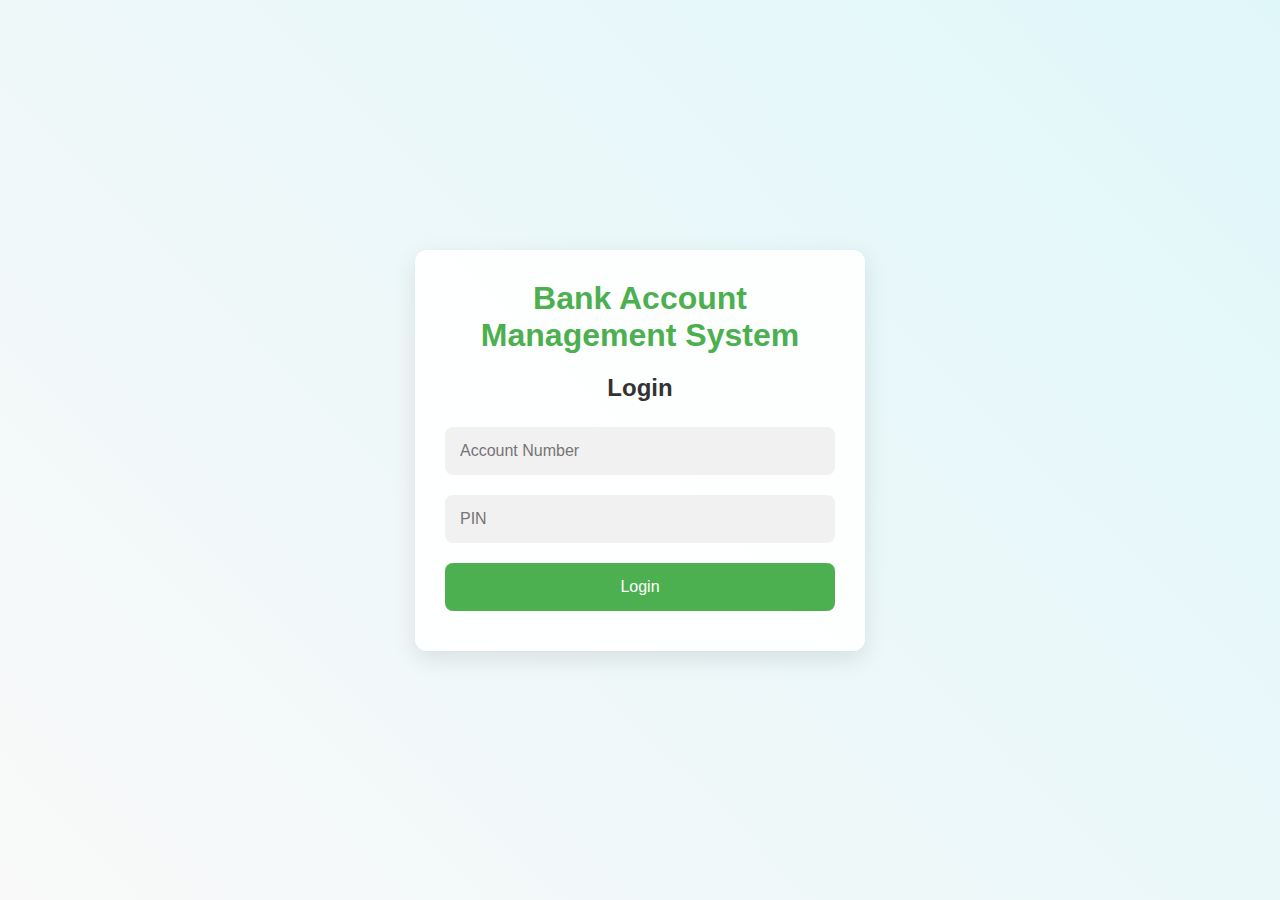
<file: index.html>
<!DOCTYPE html>
<html lang="en">
<head>
    <meta charset="UTF-8">
    <meta name="viewport" content="width=device-width, initial-scale=1.0">
    <title>Bank Account Management</title>
    <link rel="stylesheet" href="style.css">
</head>
<body>
    <div class="container">
        <h1>Bank Account Management System</h1>
        
        <!-- Login Section -->
        <div id="login-section">
            <h2>Login</h2>
            <input type="text" id="account-number" placeholder="Account Number" required>
            <input type="password" id="pin" placeholder="PIN" required>
            <button id="login-btn">Login</button>
        </div>

        <!-- Account Info Section -->
        <div id="account-info-section" style="display:none;">
            <h2>Welcome, <span id="account-name">User</span></h2>
            <p>Your current balance: <span id="balance">0</span></p>
            <div id="transactions">
                <h3>Transaction History</h3>
                <ul id="transaction-list"></ul>
            </div>
            <div id="transaction-form">
                <input type="number" id="amount" placeholder="Enter amount" required>
                <button id="deposit-btn">Deposit</button>
                <button id="withdraw-btn">Withdraw</button>
            </div>
            <button id="logout-btn">Logout</button>
        </div>
    </div>
    <script src="script.js"></script>
</body>
</html>
</file>
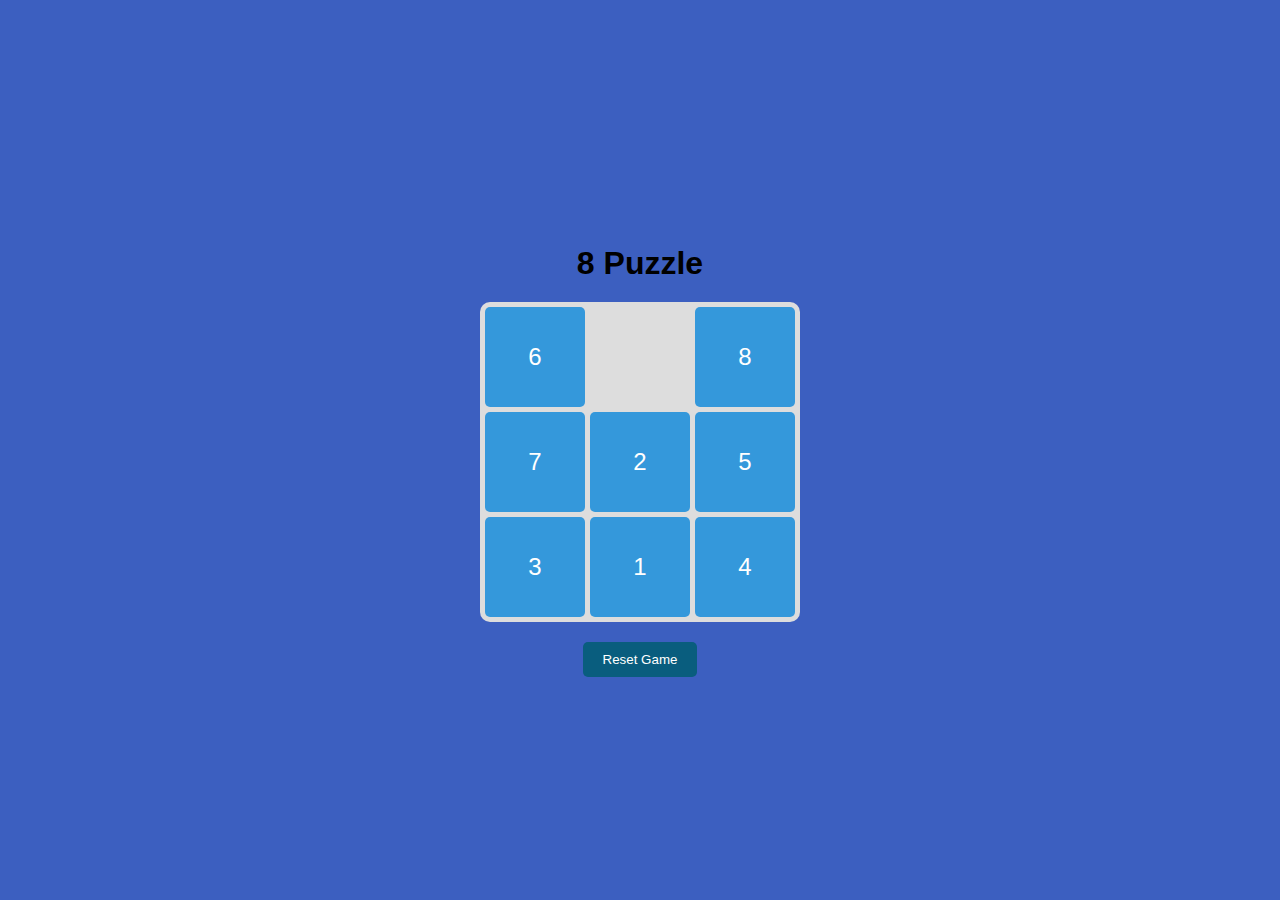
<file: numpuz/index.html>
<!DOCTYPE html>
<html lang="en">
<head>
    <meta charset="UTF-8">
    <meta name="viewport" content="width=device-width, initial-scale=1.0">
    <title>3x3 Puzzle Game</title>
    <link rel="stylesheet" href="style.css">
</head>
<body>
    <div class="game-container">
        <h1>8 Puzzle </h1>
        <div id="puzzle-board" class="puzzle-board">
            <!-- Puzzle tiles will be inserted here by JavaScript -->
        </div>
        <button id="reset">Reset Game</button>
    </div>

    <script src="script.js"></script>
</body>
</html>
</file>
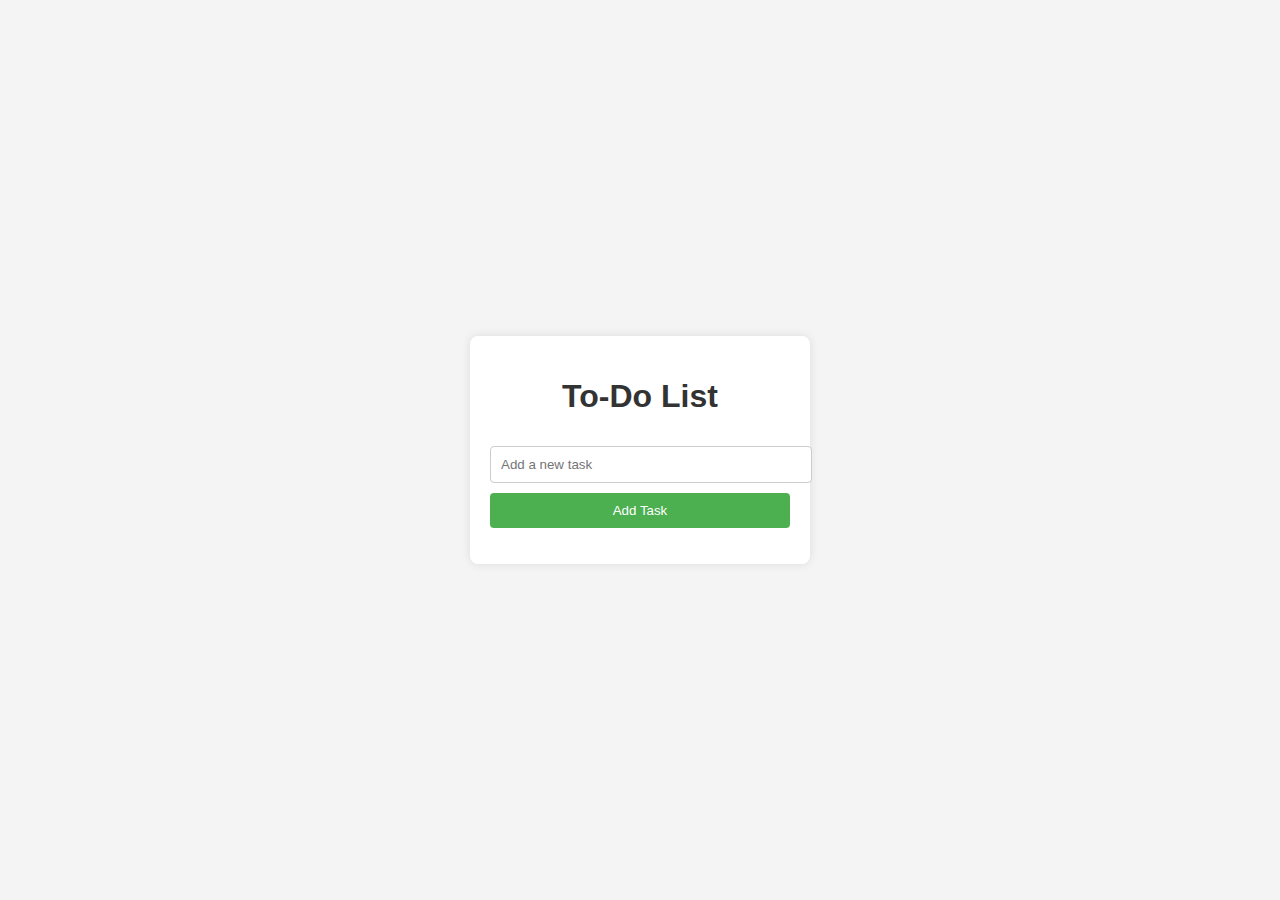
<file: project-1/index.html>
<!DOCTYPE html>
<html lang="en">
<head>
    <meta charset="UTF-8">
    <meta name="viewport" content="width=device-width, initial-scale=1.0">
    <title>To-Do List</title>
    <link rel="stylesheet" href="style.css">
</head>
<body>
    <div class="todo-container">
        <h1>To-Do List</h1>
        <input type="text" id="taskInput" placeholder="Add a new task" />
        <button id="addTaskBtn">Add Task</button>
        <ul id="taskList"></ul>
    </div>

    <script src="script.js"></script>
</body>
</html>
</file>
<file: numpuz/style.css>
/* Basic Layout */
body {
    font-family: Arial, sans-serif;
    display: flex;
    justify-content: center;
    align-items: center;
    height: 100vh;
    margin: 0;
    background-color: #3c5fc0;
}

.game-container {
    text-align: center;
}

h1 {
    font-size: 2rem;
    margin-bottom: 20px;
}

/* Puzzle Board Styling */
.puzzle-board {
    display: grid;
    grid-template-columns: repeat(3, 100px);
    grid-template-rows: repeat(3, 100px);
    gap: 5px;
    margin-bottom: 20px;
    background-color: #ddd;
    padding: 5px;
    border-radius: 10px;
}

.tile {
    width: 100px;
    height: 100px;
    background-color: #3498db;
    color: white;
    display: flex;
    justify-content: center;
    align-items: center;
    font-size: 24px;
    border-radius: 5px;
    cursor: pointer;
    user-select: none;
}

.tile.empty {
    background-color: transparent;
}

button {
    padding: 10px 20px;
    background-color: #095d7e;
    color: white;
    border: none;
    border-radius: 5px;
    cursor: pointer;
}

button:hover {
    background-color: #066646;
}
</file>
<file: project-1/style.css>
/* Basic styling */
body {
    font-family: Arial, sans-serif;
    background-color: #f4f4f4;
    margin: 0;
    padding: 0;
    display: flex;
    justify-content: center;
    align-items: center;
    height: 100vh;
}

.todo-container {
    background-color: #fff;
    padding: 20px;
    border-radius: 8px;
    box-shadow: 0 0 10px rgba(0, 0, 0, 0.1);
    width: 300px;
}

h1 {
    text-align: center;
    color: #333;
}

input {
    width: 100%;
    padding: 10px;
    margin: 10px 0;
    border: 1px solid #ccc;
    border-radius: 4px;
}

button {
    width: 100%;
    padding: 10px;
    background-color: #4CAF50;
    color: white;
    border: none;
    border-radius: 4px;
    cursor: pointer;
}

button:hover {
    background-color: #45a049;
}

ul {
    list-style: none;
    padding: 0;
}

li {
    background-color: #f9f9f9;
    padding: 10px;
    margin: 5px 0;
    border-radius: 4px;
    display: flex;
    justify-content: space-between;
    align-items: center;
}

li.completed {
    text-decoration: line-through;
    color: #888;
}

li button {
    background-color: #e74c3c;
    border: none;
    color: white;
    cursor: pointer;
    border-radius: 4px;
    padding: 5px 10px;
}

li button:hover {
    background-color: #c0392b;
}
</file>
<file: style.css>
/* Resetting styles */
* {
    box-sizing: border-box;
    margin: 0;
    padding: 0;
}

body {
    font-family: 'Arial', sans-serif;
    background: linear-gradient(45deg, #f9f9f9, #e0f7fa); /* Light gradient background */
    display: flex;
    justify-content: center;
    align-items: center;
    height: 100vh;
    color: #333;
    overflow: hidden;
    animation: fadeIn 1s ease-in-out;
}

.container {
    width: 450px;
    background-color: rgba(255, 255, 255, 0.9); /* Light white background */
    padding: 30px;
    border-radius: 12px;
    box-shadow: 0 8px 24px rgba(0, 0, 0, 0.1);
    text-align: center;
    animation: slideUp 0.8s ease-out;
}

h1 {
    margin-bottom: 20px;
    font-size: 2em;
    color: #4CAF50; /* Soft green color for the title */
    animation: bounce 1s ease-in-out infinite;
}

h2 {
    margin-bottom: 15px;
}

input, button {
    width: 100%;
    padding: 15px;
    margin: 10px 0;
    border-radius: 8px;
    border: none;
    font-size: 1em;
    outline: none;
    transition: transform 0.3s ease-in-out, background-color 0.3s ease-in-out;
}

input {
    background-color: #f1f1f1; /* Light gray background for inputs */
    color: #333;
}

button {
    background-color: #4CAF50; /* Soft green for buttons */
    color: white;
    cursor: pointer;
}

button:hover {
    background-color: #45a049;
    transform: scale(1.05);
}

button:active {
    transform: scale(0.98);
}

#account-info-section {
    display: none;
    animation: fadeIn 1s ease-in-out;
}

#transaction-form {
    margin-top: 20px;
}

#transactions {
    margin-top: 20px;
}

#transaction-list {
    list-style-type: none;
    padding: 0;
}

#transaction-list li {
    background-color: rgba(0, 0, 0, 0.05); /* Light background for transaction history */
    padding: 10px;
    border-radius: 8px;
    margin-bottom: 10px;
    color: #333;
}

#logout-btn {
    background-color: #e74c3c; /* Red logout button */
}

#logout-btn:hover {
    background-color: #c0392b;
}

@keyframes fadeIn {
    0% {
        opacity: 0;
    }
    100% {
        opacity: 1;
    }
}

@keyframes slideUp {
    0% {
        transform: translateY(30px);
        opacity: 0;
    }
    100% {
        transform: translateY(0);
        opacity: 1;
    }
}

@keyframes bounce {
    0%, 100% {
        transform: translateY(0);
    }
    50% {
        transform: translateY(-10px);
    }
}
</file>
